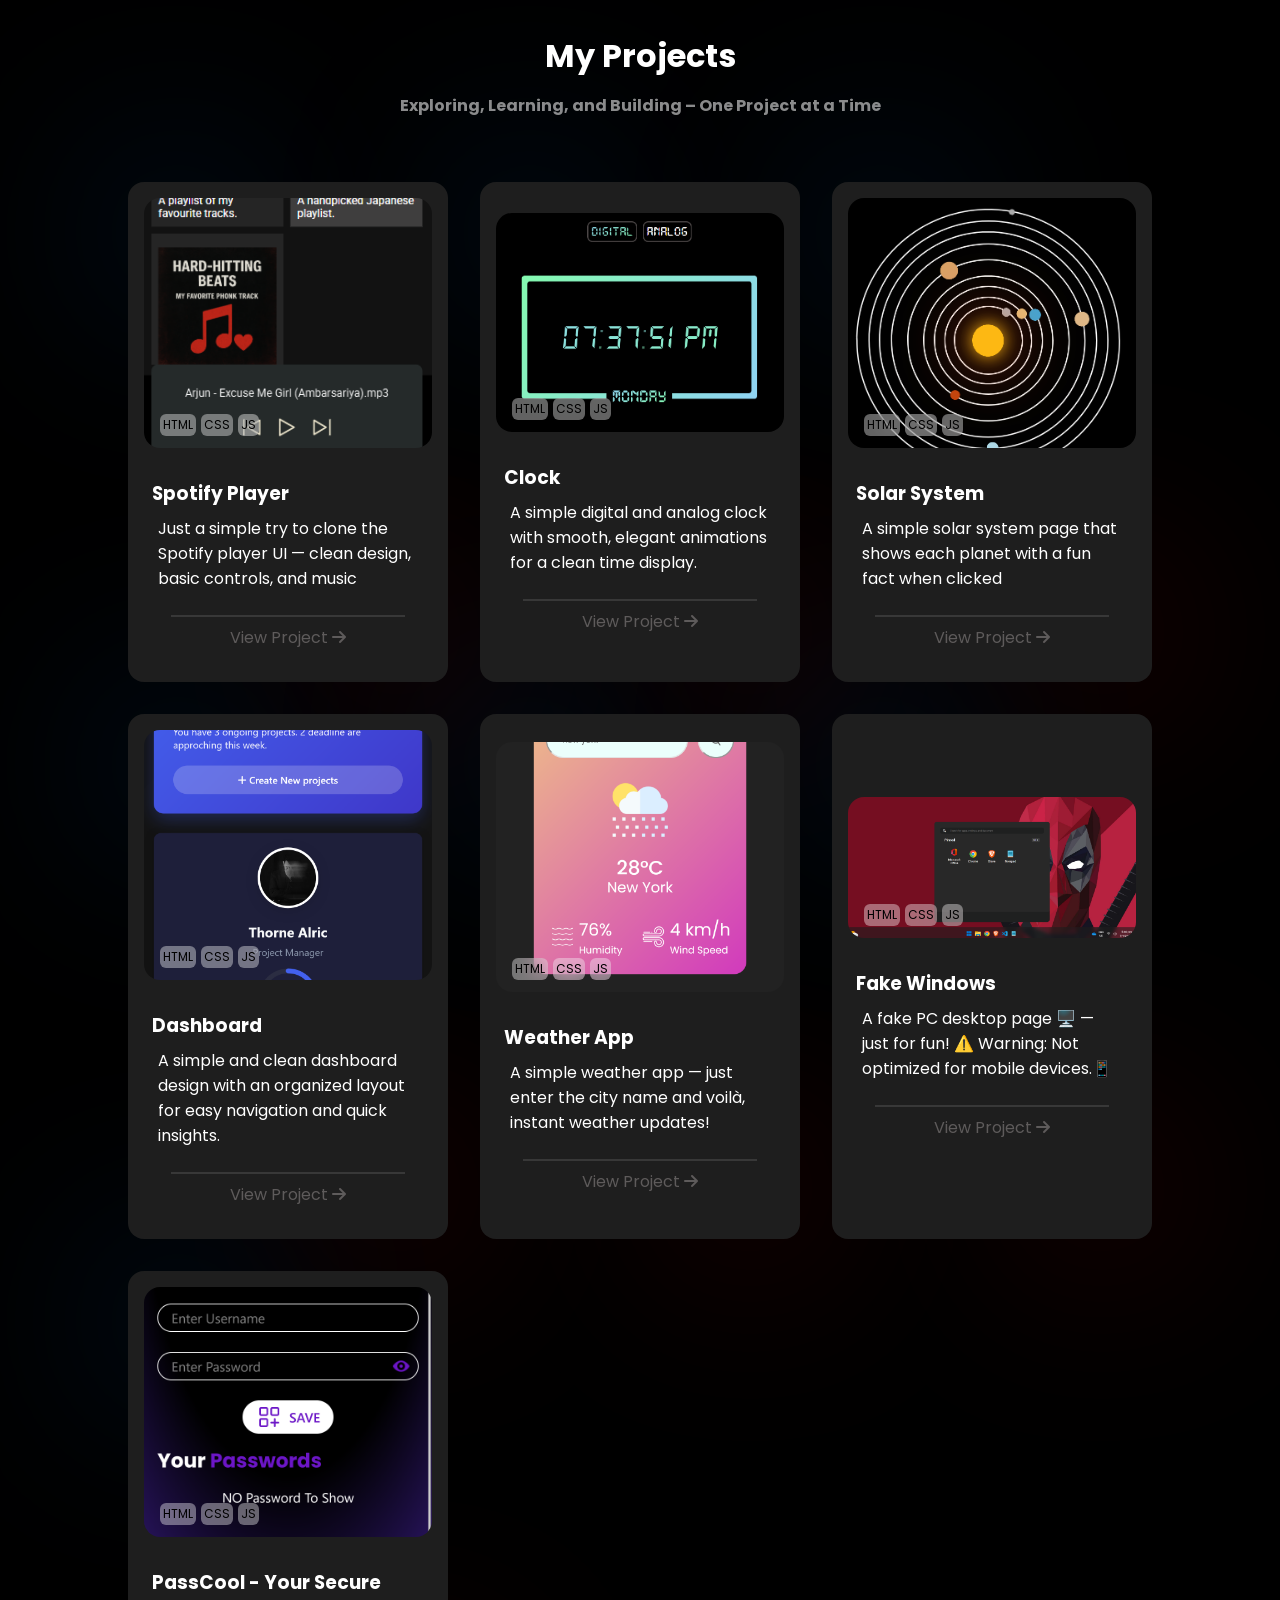
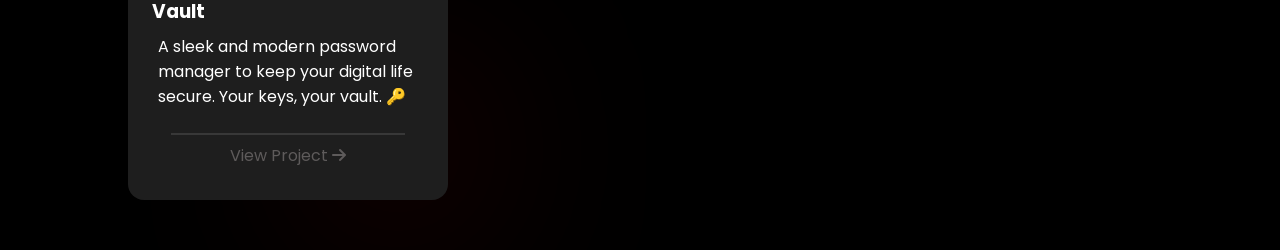
<file: index.html>
<!DOCTYPE html>
<html lang="en">
<head>
    <meta charset="UTF-8">
    <meta name="viewport" content="width=device-width, initial-scale=1.0">
    <title>My Projects</title>
    <link rel="stylesheet" href="style.css">
    <link rel="stylesheet" href="https://cdnjs.cloudflare.com/ajax/libs/font-awesome/6.7.2/css/all.min.css">
</head>
<body>
    <header>
       <h1>My Projects</h1>
       <h3> Exploring, Learning, and Building – One Project at a Time</h3>
    </header>
    <main>
        <div class="container">
             
        </div>
        
    </main>
    <script src="index.js"></script>
</body>
</html>
</file>
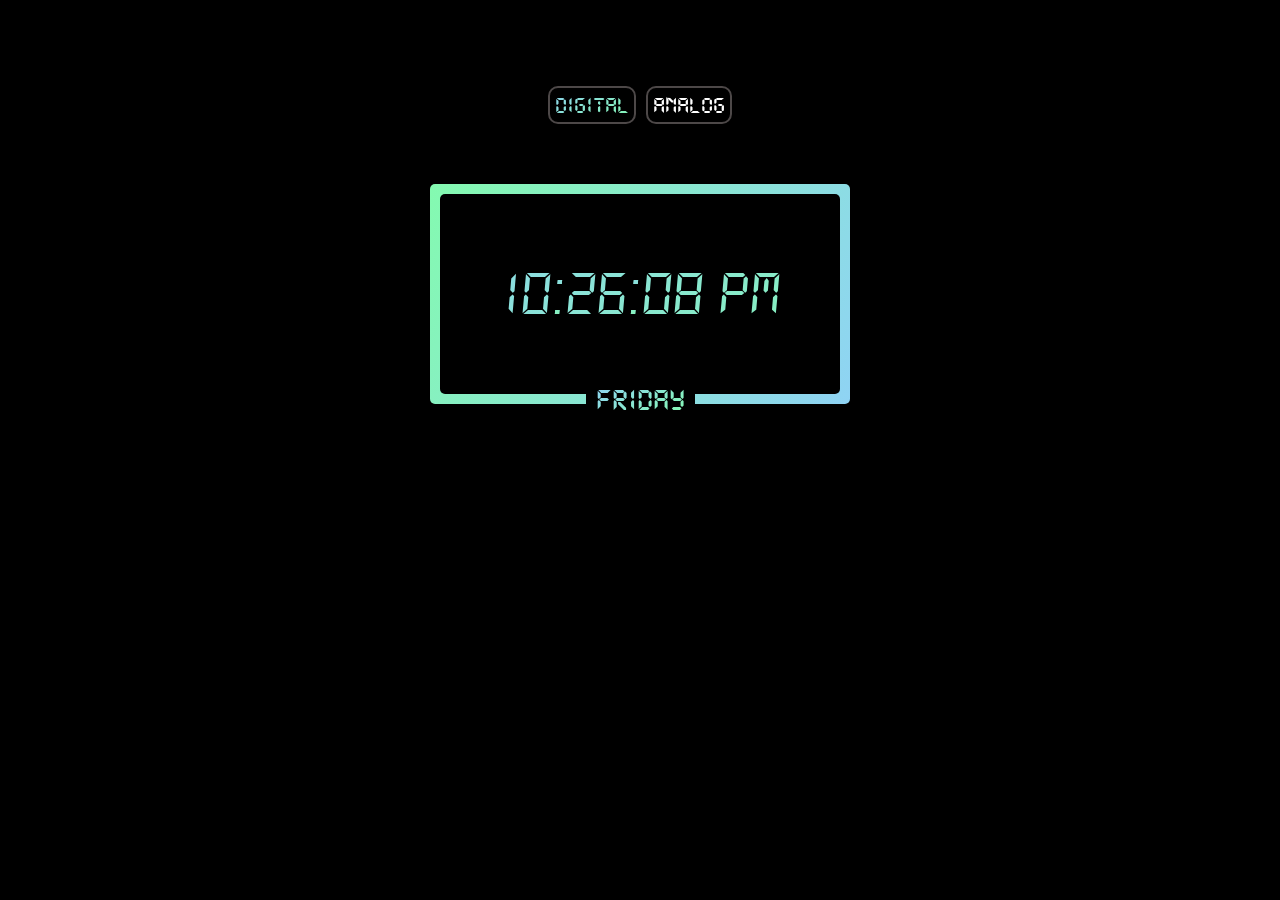
<file: Clock/index.html>
<!DOCTYPE html>
<html lang="en">

<head>
    <meta charset="UTF-8">
    <meta name="viewport" content="width=device-width, initial-scale=1.0">
    <title>Clock</title>
    <link rel="stylesheet" href="style.css">
</head>

<body>
    <div class="buttons">
        <button class="digital" id="digi">DIgital</button>
            <button class="analog" id="ana">Analog</button>
        </div>
    <div class="container">
        
       
   <!-- happy happy project -->
    
    </div>


    </div>
    <script src="script.js"></script>
</body>

</html>
</file>
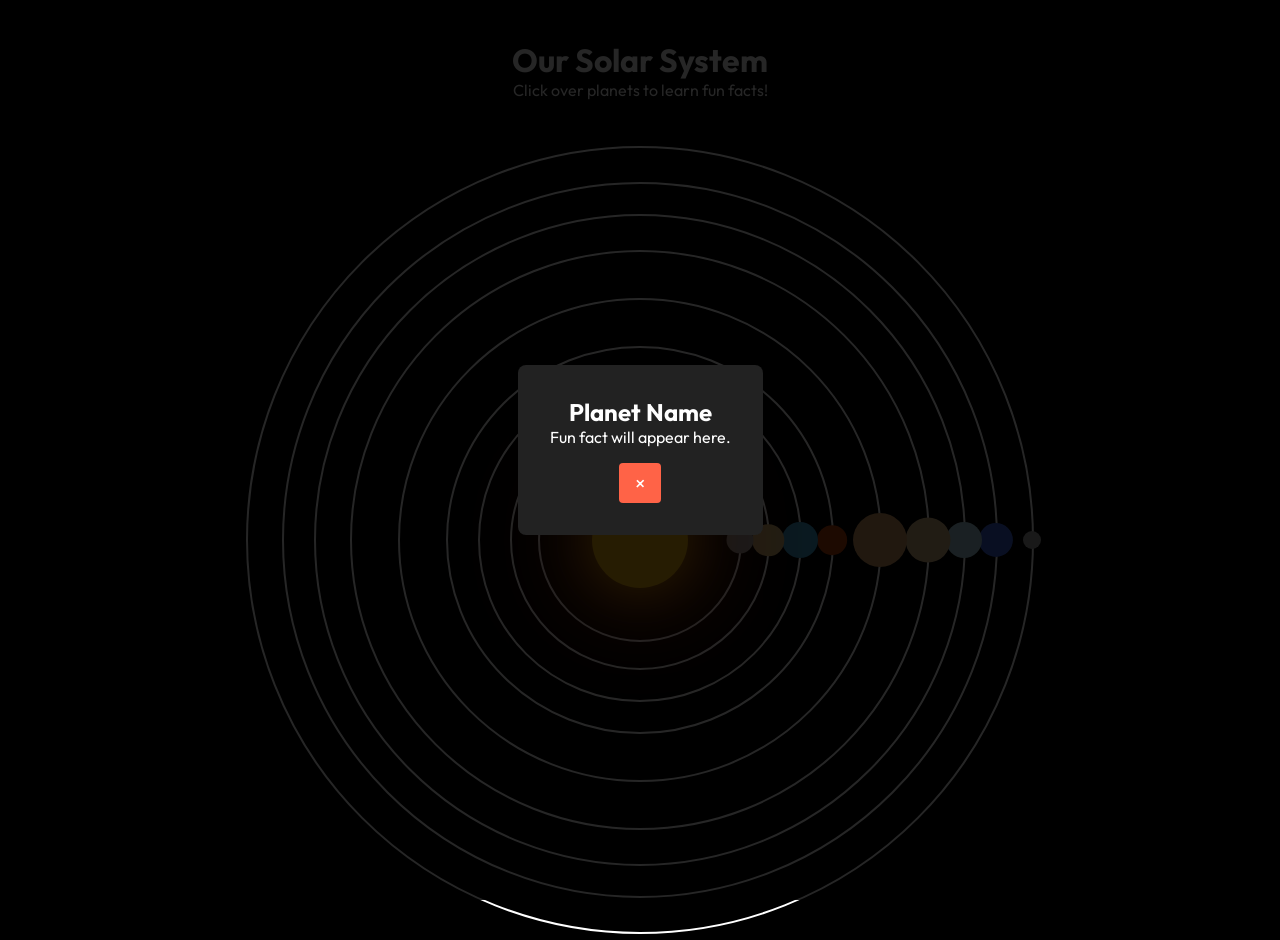
<file: Solar-System/index.html>
<!DOCTYPE html>
<html lang="en">

<head>
    <meta charset="UTF-8">
    <meta name="viewport" content="width=device-width, initial-scale=1.0">
    <title>Interactive Solar System</title>
    <link rel="stylesheet" href="style.css">
</head>

<body>
    <header>
        <h1>Our Solar System</h1>
        <p>Click over planets to learn fun facts!</p>
    </header>

    <main>
        <div class="solar-system">
            <!-- The Sun - Center of our system -->
            <div class="celestial-body sun" id="sun">
                <div class="sun-corona"></div>
            </div>

            <!-- Mercury -->
            <div class="orbit mercury-orbit">
                <div class="orbit-rotation mercury-or">
                    <div class="celestial-body planet mercury" id="mercury"></div>
                </div>
            </div>

            <!-- Venus -->
            <div class="orbit venus-orbit">
                <div class="orbit-rotation venus-or">

                    <div class="celestial-body planet venus" id="venus"></div>
                </div>
            </div>

            <!-- Earth with Moon -->
            <div class="orbit earth-orbit">
                <div class="orbit-rotation earth-or">

                    <div class="celestial-body planet earth" id="earth">
                </div>
                    
                </div>
            </div>

            <!-- Mars -->
            <div class="orbit mars-orbit">
                <div class="orbit-rotation mars-or">

                    <div class="celestial-body planet mars" id="mars"></div>
                </div>
            </div>

            <!-- Asteroid Belt (visual element) -->
            <div class="asteroid-belt"></div>

            <!-- Jupiter -->
            <div class="orbit jupiter-orbit">
                <div class="orbit-rotation jupiter-or">

                    <div class="celestial-body planet jupiter" id="jupiter"></div>
                </div>
            </div>

            <!-- Saturn with Rings -->
            <div class="orbit saturn-orbit">
                <div class="orbit-rotation saturn-or">


                    <div class="celestial-body planet saturn" id="saturn">
                        <div class="ring"></div>
                </div>
                </div>
            </div>

            <!-- Uranus -->
            <div class="orbit uranus-orbit">
                <div class="orbit-rotation uranus-or">

                    <div class="celestial-body planet uranus" id="uranus"></div>
                </div>
            </div>

            <!-- Neptune -->
            <div class="orbit neptune-orbit">
                <div class="orbit-rotation neptune-or">

                    <div class="celestial-body planet neptune" id="neptune"></div>
                </div>
            </div>

            <!-- Pluto (Dwarf Planet) -->
            <div class="orbit pluto-orbit">
    <div class="orbit-rotation pluto-or">
        <div class="celestial-body planet pluto" id="pluto"></div>
    </div>
</div>

        <!-- Information Panel -->
       <div class="info-panel" id="infoPanel">
    <div class="info-content">
        <h2 class="planet-name" id="planetName">Planet Name</h2>
        <p class="planet-info" id="planetInfo">Fun fact will appear here.</p>
        <button class="close-btn" id="closeBtn">×</button>
    </div>
</div>
    </main>

    <script src="script.js"></script>
</body>

</html>
</file>
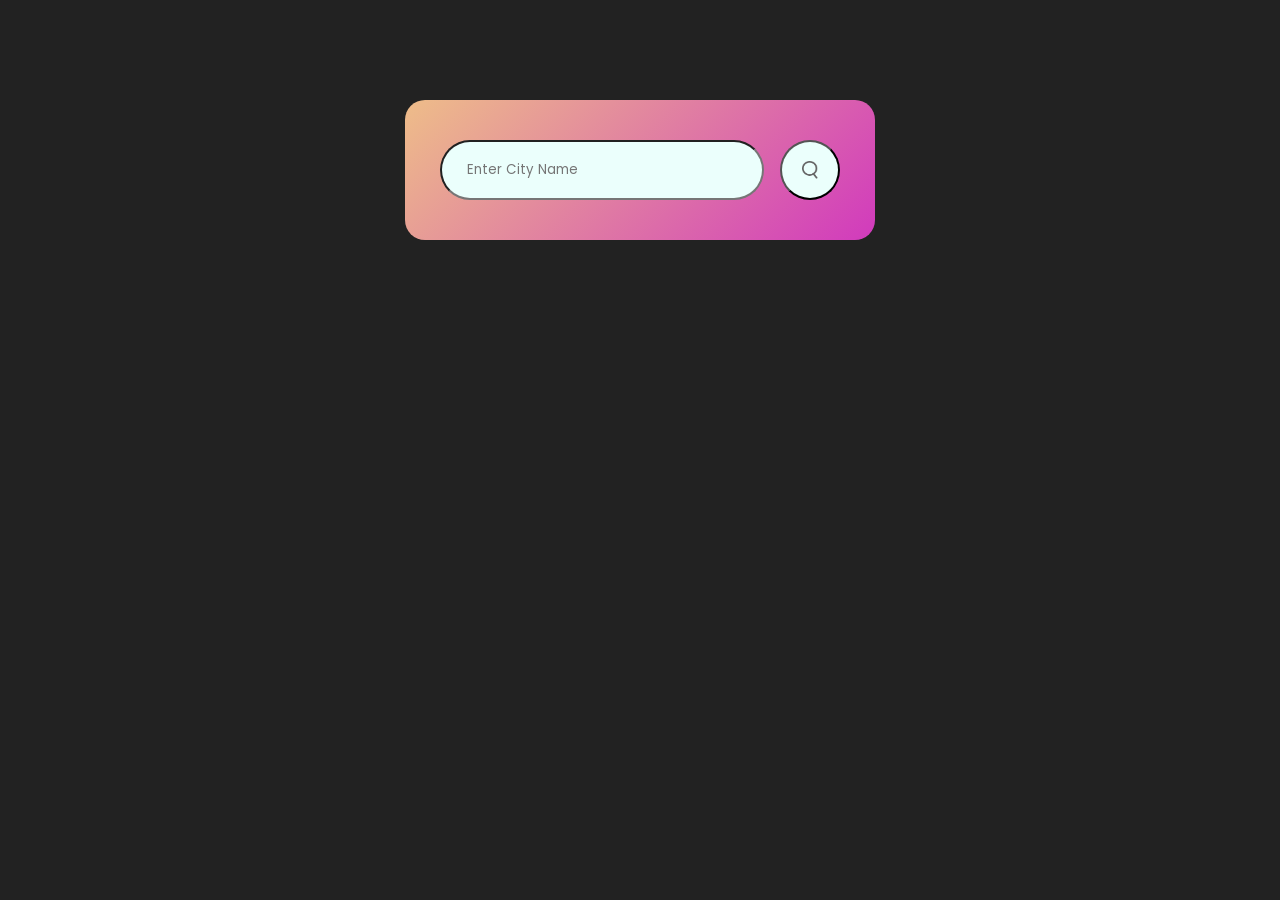
<file: Weather-App/index.html>
<!DOCTYPE html>
<html lang="en">

<head>
    <meta charset="UTF-8">
    <meta name="viewport" content="width=device-width, initial-scale=1.0">
    <title>Weather Web</title>
    <link rel="stylesheet" href="style.css">
</head>

<body>
    <div class="card">
        <div class="search">
            <input type="text" placeholder="Enter City Name" spellcheck="false" id="search-block">
            <button>
                <img src="images/search.png">
            </button>
        </div>
        <div class="error">
            <p>Invalid City Name</p>
        </div>
        <div class="weather">
            <img src="images/rain.png" class="weather-icon">
            <h1 class="temp">28°C</h1>
            <h2 class="city">New York</h2>
        
        <div class="details">
            <div class="col">
                <img src="images/humidity.png">
                <div>
                    <p class="humidity">50%</p>
                    <p>Humidity</p>
                </div>
            </div>
             <div class="col">
                <img src="images/wind.png">
                <div>
                    <p class="wind">15 km/h</p>
                    <p>Wind Speed</p>
                </div>
            </div>
        </div>
        </div>
    </div>
    <script src="script.js"></script>
</body>

</html>
</file>
<file: style.css>
@import url('https://fonts.googleapis.com/css2?family=Poppins:ital,wght@0,100;0,200;0,300;0,400;0,500;0,600;0,700;0,800;0,900;1,100;1,200;1,300;1,400;1,500;1,600;1,700;1,800;1,900&family=Roboto:ital,wght@0,100..900;1,100..900&display=swap');

* {
    margin: 0;
    padding: 0;
    font-family: "Poppins", sans-serif;

}

body {
    background: black;
}

header {
    display: flex;
    flex-direction: column;
    justify-content: center;
    align-items: center;
    margin: 2rem auto;
    color: white;
}

header h1 {
    font-size: 2rem;
    margin-bottom: 0.8rem;
}

header h3 {
    font-size: 1rem;
    opacity: 54%;
    margin-bottom: 2rem;
}

.container {
    position: relative;
    width: 80vw;
    display: grid;
    grid-template-columns: repeat(auto-fill, minmax(300px, 1fr));
    max-width: 1600px;
    gap: 2rem;
    margin: auto;

}

.card {
    position: relative;
    display: flex;
    flex-direction: column;
    border-radius: 16px;
    background: #1e1e1e;
    padding: 1rem;
    margin: 0 auto;
    justify-content: center;
    transition: all 0.3s ease;
    max-width: 300px;

}


.card img {
    width: 100%;
    max-height: 250px;
    object-fit: cover;
    border-radius: 16px;
}

.card:hover {
    transform: translateY(-5px);
}

.card::after {
    position: absolute;
    content: "";
    height: 200px;
    width: 200px;
    bottom: -50px;
    right: -50px;
    background: radial-gradient(circle, rgba(255, 0, 0, 0.3) 0%, transparent 70%);
    filter: blur(100px);
    z-index: -1;
    overflow: visible;
}

.card::before {
    position: absolute;
    content: "";
    height: 200px;
    width: 200px;
    top: -50px;
    left: -50px;
    background: radial-gradient(circle, rgba(0, 123, 255, 0.3) 0%, transparent 70%);
    filter: blur(100px);
    z-index: -1;
    overflow: visible;
}

.project-img {
    position: relative;
}

.stack {
    display: flex;
    position: absolute;
    bottom: 1.2rem;
    left: 1rem;
}

.stack div {

    background: #ffffff62;
    padding: 2px 3px;
    font-size: 12px;
    border-radius: 6px;
    margin-right: 5px;
    backdrop-filter: blur(10px);


}

.new {
    position: absolute;
    top: 20px;
    right: 14px;
    background: #07c59244;
    color: #0bd6a0;
    padding: 2px 6px;
    font-size: 16px;
    border-radius: 6px;
    margin-right: 5px;
    backdrop-filter: blur(10px);
}

/* .new {
    display: none;
} */

.details {
    margin: 0 0.5rem;
    margin-top: 1.5rem;
    color: white;
}

.details p {
    margin: 0.5rem 0.4rem;
}

.line {
    margin-top: 0.5rem;
    width: 85%;
    padding: 1px;
    background: rgb(56, 56, 56);
}

.button {
    width: 100%;
    display: flex;
    flex-direction: column;
    align-items: center;
    justify-content: center;
    margin: 1rem 0;
    gap: 0.5rem;
    color: rgb(94, 91, 91);
}

.button a {
    text-decoration: none;
    color: rgb(94, 91, 91);
}

@media (max-width:576px) {
    .container {
        grid-template-columns: 1fr;
        width: 95vw;

    }

    header h1 {
        font-size: 1.5rem;
        margin-bottom: 0.8rem;
    }

    header h3 {
        font-size: 0.8rem;
        opacity: 54%;
        padding: 0 2rem;
        text-align: center;
    }
}
</file>
<file: Clock/style.css>
@font-face {
    font-family: digital;
    src: url(fonts/ds_digital/DS-DIGII.TTF);
}
@font-face {
    font-family: digital2;
    src: url(fonts/ds_digital/DS-DIGIB.TTF);
}

*{
    margin: 0;padding: 0;
}
body{
    background: black;
    display: flex;
    justify-content: center;
    flex-direction: column;
    align-items: center;
    height: 80vh;
    position: relative;
}


.container {
    height: 50vh;
    position: relative;
}
.buttons{
    display: flex;
    
    margin-bottom: 60px ;
    gap: 10px;
   
}
button{
    display: flex;
    background: none;
    cursor: pointer;

    border: 2px solid rgb(77, 72, 72) ;
    color: white;
    padding: 5px;
    border-radius: 10px;
    font-size: 1.5em;
font-family: digital2;

   
    
}
.gre{
    
    background:linear-gradient(120deg, #84fab0 0%, #8fd3f4 100%);
    
    padding: 10px;
    border-radius: 5px;
}
.black{
    position: relative;
   background-color: black;
   border-radius: 5px;

   height: 200px;
   width: 400px;
   display: grid;
}


.test{
    color: white;
    font-size: 4rem;
}

.digitalclock {
   position: relative;
    display: flex;
    background:-webkit-linear-gradient(120deg, #84fab0 0%, #8fd3f4 100%);
    -webkit-background-clip: text;
    background-clip: text;
     -webkit-text-fill-color: transparent;
    height: 200px;
    width: 400px;
    justify-content: center;
    align-items: center;
    font-size: 4rem;
    font-family: digital;



}




@keyframes blink {
    0% {
        opacity: 1;
    }

    50% {
        opacity: 0;
    }

    100% {
        opacity: 1;
    }
}

.dot {
    animation: blink 1s infinite;
    background:-webkit-linear-gradient(120deg, #84fab0 0%, #8fd3f4 100%);
    -webkit-background-clip: text;
    background-clip: text;
     -webkit-text-fill-color: transparent;

}
.textblack{
    position: relative;
    bottom: 20px;
    justify-self: center;
    align-self: center;
    background-color: black;
    padding: 10px;
    display: flex;
}
.day{
   
   
    background:-webkit-linear-gradient(120deg, #84fab0 0%, #8fd3f4 100%);
    -webkit-background-clip: text;
    background-clip: text;
     -webkit-text-fill-color: transparent;
     font-size: 2rem;
     font-family:digital2 ;
     
}

@media screen and (max-width: 480px){
    body{
        background:black;
    }
    .digitalclock {
   
    height: 150px;
    width: 300px;
    font-size: 3rem;
    }
    
.black{
   

   height: 150px;
   width: 300px;
}



}

.active-text{
background:-webkit-linear-gradient(120deg, #84fab0 0%, #8fd3f4 100%);
    -webkit-background-clip: text;
    background-clip: text;
     -webkit-text-fill-color: transparent;
}


.analogcontainer{
    background:linear-gradient(120deg, #84fab0 0%, #8fd3f4 100%);
    padding: 3px;
    border-radius: 50%;
}

.analogclock {
    position: relative;
    display: flex;
    height: 300px;
    width: 300px;
    background-color: black;
    align-items: center;
    justify-content: center;
    border-radius: 50%;

}

.middot {
    position: absolute;
    height: 8px;
    width: 8px;
    background: linear-gradient(120deg, #84fab0 0%, #8fd3f4 100%);
    border-radius: 50%;
    border: 6px solid black;
    z-index: 10;

}

.hr {
    position: absolute;
    left: 50%;
    top: 50%;
    transform-origin: left center;
    transform: translateY(-50%);
    width: 25%;
    height: 4px;
    background:linear-gradient(120deg, #84fab0 0%, #8fd3f4 100%);

}

.min {
    position: absolute;
    left: 50%;
    top: 50%;
    transform-origin: left center;
    transform: translateY(-50%);
    width: 30%;
    height: 3px;
    background:linear-gradient(120deg, #84fab0 0%, #8fd3f4 100%);
}



.sec {
    position: absolute;
    left: 50%;
    top: 50%;
    transform-origin: left center;
    transform: translateY(-50%);
    width: 35%;
    height: 2px;
    background:linear-gradient(120deg, #84fab0 0%, #8fd3f4 100%);

}

.number{
    background: -webkit-linear-gradient(120deg, #84fab0 0%, #8fd3f4 100%);
    -webkit-background-clip: text;
    background-clip: text;
    -webkit-text-fill-color: transparent;
    font-family: digital2;
    font-size: 2rem;
   
   

}

.analogday{
    position: absolute;
    top: 100px;
    background: -webkit-linear-gradient(120deg, #84fab0 0%, #8fd3f4 100%);
    -webkit-background-clip: text;
    background-clip: text;
    -webkit-text-fill-color: transparent;
    font-family: digital2;
    font-size: 2rem;
    letter-spacing: 3px;
}

.analogdate{
    position: absolute;
    bottom: 100px;
    background: -webkit-linear-gradient(120deg, #84fab0 0%, #8fd3f4 100%);
    -webkit-background-clip: text;
    background-clip: text;
    -webkit-text-fill-color: transparent;
    font-family: digital2;
    font-size: 1.5rem;
    letter-spacing: 8px;
}
</file>
<file: Solar-System/style.css>
@import url('https://fonts.googleapis.com/css2?family=Outfit:wght@100..900&display=swap');

* {
    margin: 0;
    padding: 0;
    font-family: "Outfit", sans-serif;
}


body {

    background: black;
    height: 100vh;
}

header {
    display: flex;
    justify-content: center;
    align-items: center;
    flex-direction: column;
    color: white;
    margin: 40px 0;
}

.solar-system {
    position: relative;
    width: 90vmin;
    height: 90vmin;
    max-width: 800px;
    max-height: 800px;
    margin: 0 auto;
    display: flex;
    justify-content: center;
    align-items: center;
}

.sun {
    position: absolute;
    height: 12%;
    width: 12%;
    background: #FDB813;
    border-radius: 50%;
    box-shadow: 0 0 6vmin #FDB813, 0 0 100px #FF4500, 0 0 150px #FF6347;
    z-index: 100;


}

.orbit {
    position: absolute;
    top: 50%;
    left: 50%;
    transform: translate(-50%, -50%);
    border: 2px solid white;
    border-radius: 50%;
}



.orbit-rotation {
    position: relative;
    height: 100%;
    width: 100%;

}



.planet {
    position: absolute;
    top: 50%;
    left: 100%;
    transform: translate(-50%, -50%);
    border-radius: 50%;
}

.mercury {

    background: #b1b1b1;
    height: 3vmin;
    width: 3vmin;
    z-index: 100;


}
.mercury-orbit {

    height: 25%;
    width: 25%;
z-index: 95;

}
.mercury-or {
    animation: rotate 10s linear infinite;
}

.venus-orbit {
    height: 32%;
    width: 32%;
    z-index: 90;

}

.venus {
    height: 3.5vmin;
    width: 3.5vmin;
    background: #e5c07b;
}

.venus-or {
    animation: rotate 15s linear infinite;
}

@keyframes rotate {
    0% {
        transform: rotate(0deg);
    }

    100% {
        transform: rotate(360deg);
    }
}


.earth-orbit {
    height: 40%;
    width: 40%;
    z-index: 85;

}

.earth {
    height: 4vmin;
    width: 4vmin;
    background: #3fa7d6;
}

.earth-or {
    animation: rotate 20s linear infinite;
}

.mars-orbit{
    height: 48%;
    width: 48%;
    z-index: 80;
}

.mars{
    height: 3.3vmin;
    width: 3.3vmin;
    background: #c1440e;
}

.mars-or{
    animation: rotate 25s linear infinite;
}

.jupiter-orbit{
    height: 60%;
    width: 60%;
    z-index: 75;
}
.jupiter{
    height: 6vmin;
    width: 6vmin;
    background:#d9a066;
}
.jupiter-or{
    animation: rotate 35s linear infinite;
}

.saturn-orbit{
    height: 72%;
    width: 72%;
    z-index: 70;
    
}

.saturn{
height: 5vmin;
width: 5vmin;
background: #deb887;
}

.saturn-or{
    animation: rotate 45s linear infinite;
}

.uranus-orbit{
height: 81%;
width: 81%;
z-index: 65;
}

.uranus{
height: 4vmin;
width: 4vmin;
background:#add8e6 ;
}

.uranus-or{
 animation: rotate 55s linear infinite;

}


.neptune{
height: 3.8vmin;
width: 3.8vmin;
background: #4169e1;
}

.neptune-orbit{
height: 89%;
width: 89%;
z-index: 60;

}

.neptune-or{
 animation: rotate 65s linear infinite;
}

.pluto{
height: 2vmin;
width: 2vmin;
background: #aaaaaa;
}

.pluto-orbit{
height: 98%;
width: 98%;


}

.pluto-or{
animation: rotate 75s linear infinite;
}

.info-panel{
     position: fixed;
    top: 0;
    left: 0;
    width: 100%;
    height: 100%;
    background: rgba(0, 0, 0, 0.85);
    display: flex;
    justify-content: center;
    align-items: center;
    color: white;
    z-index: 999;
}
.info-content {
    background: #222;
    padding: 2rem;
    border-radius: 8px;
    text-align: center;
    max-width: 300px;
}
.close-btn {
    margin-top: 1rem;
    padding: 0.5rem 1rem;
    background: #ff6347;
    border: none;
    color: white;
    cursor: pointer;
    border-radius: 4px;
    font-size: 1.2rem;
}
</file>
<file: Weather-App/style.css>
@import url('https://fonts.googleapis.com/css2?family=Poppins:ital,wght@0,100;0,200;0,300;0,400;0,500;0,600;0,700;0,800;0,900;1,100;1,200;1,300;1,400;1,500;1,600;1,700;1,800;1,900&family=Roboto:ital,wght@0,100..900;1,100..900&display=swap');


* {
    margin: 0;
    padding: 0;
    font-family: "Poppins", sans-serif;
    box-sizing: border-box;
}

body {
    background-color: #222;
}

.card {


    width: 90%;
    max-width: 470px;
    background: linear-gradient(135deg, #EEBD89, #D13ABD);
    color: #fff;
    margin: 100px auto 0;
    border-radius: 20px;
    padding: 40px 35px;
    text-align: center;
}

.search {
    width: 100%;
    display: flex;

    align-items: center;
    justify-content: space-between;
}

.search input {
    width: 0;
    outline: none;
    background: #ebfffc;
    color: #555;
    padding: 10px 25px;
    height: 60px;
    border-radius: 30px;
    flex: 1;
    margin-right: 16px;
}

.search button {
    width: 0;
    outline: 0;
    background: #ebfffc;
    border-radius: 50%;
    width: 60px;
    height: 60px;
    cursor: pointer;
    display: flex;
    justify-content: center;
    align-items: center;

}

.search button img {

    width: 1rem;


}

.weather-icon {
    width: 170px;
    margin-top: 30px;
}

.weather h1 {
    font-size: 80px;
    font-weight: 500;
}

.weather h2 {
    font-size: 45px;
    font-weight: 400;
    margin-top: -10px;
}

.details {
    display: flex;
    align-items: center;
    justify-content: space-between;
    padding: 0 20px;
    margin-top: 50px;
}

.col {
    display: flex;
    align-items: center;
    text-align: left;
}

.col img {
    width: 40px;
    margin-right: 10px;
}

.humidity,
.wind {
    font-size: 28px;
    margin-right: -6px;
}

.weather {
    display: none;
}

.error {
    text-align: left;
    margin-left: 10px;
    font-size: 14px;
    margin-top: 10px;
    display: none;
}


@media (max-width:576px) {
    .card {
       
        max-width: 350px;
            padding: 28px 20px;
    }

    .weather-icon {
        width: 130px;
        margin-top: 20px;
    }

    .weather h1 {
    font-size: 2rem;
    
}

.weather h2 {
    font-size: 1.5rem;
   
}

    .details {
    
    padding: 0 10px;
    margin-top: 30px;
}

    .col img {
        width: 35px;
        margin-right: 0.6rem;
    }

    .col div p {
        font-weight: 0.8rem;
    }
}
</file>
